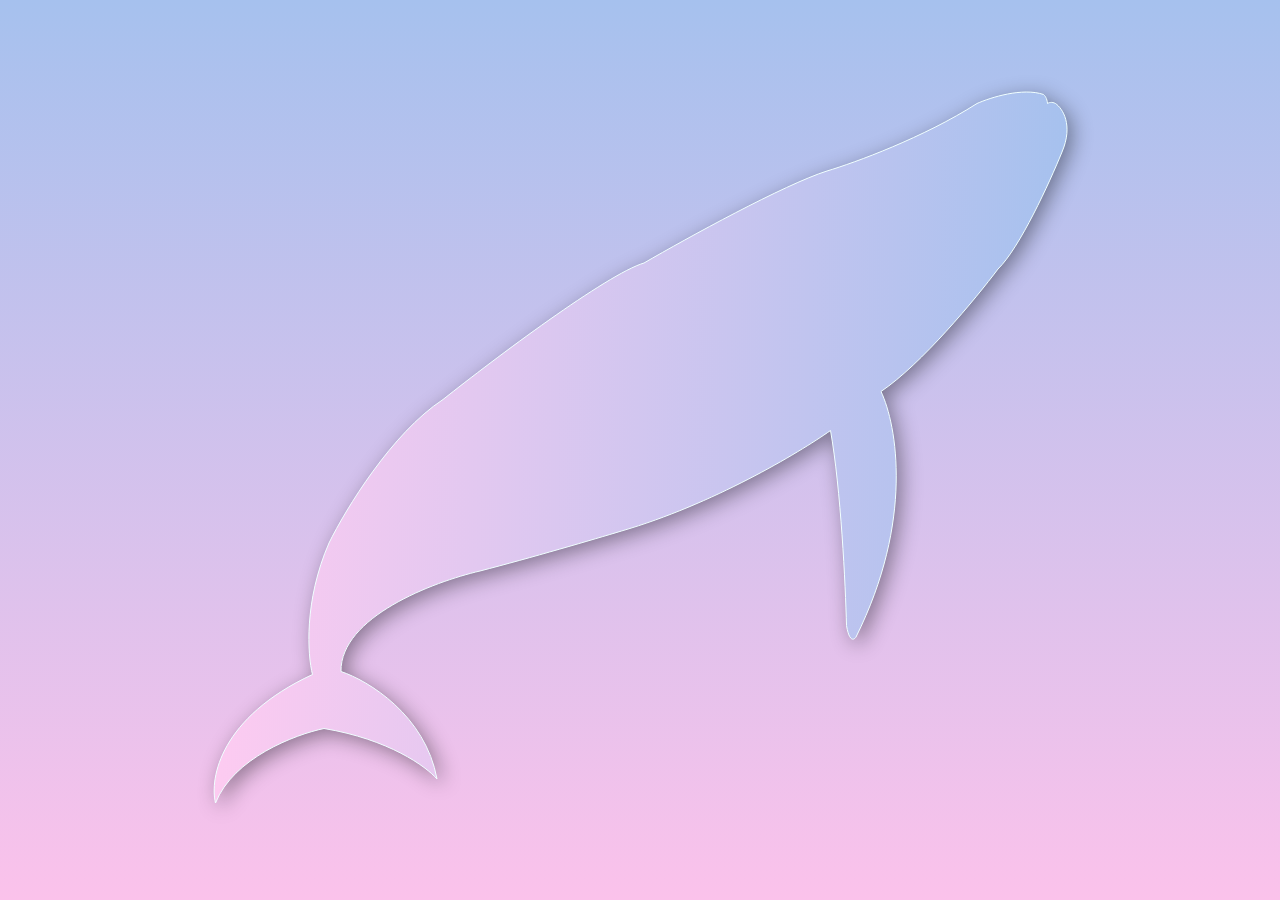
<file: 241220/index.html>
<!DOCTYPE html>
<html lang="ko">
  <head>
    <meta charset="UTF-8" />
    <meta name="viewport" content="width=device-width, initial-scale=1.0" />
    <title>Document</title>
    <style>
      * {
        margin: 0;
        padding: 0;
        box-sizing: border-box;
      }

      body {
        width: 100%;
        height: 100vh;
        display: flex;
        justify-content: center;
        align-items: center;
        background-image: linear-gradient(to top, #fbc2eb 0%, #a6c1ee 100%);
      }

      svg {
        filter: drop-shadow(5px 5px 10px rgba(4, 4, 8, 0.4));
        path {
          stroke: azure;
          /* fill: #fdcbf1; */
        }
      }
    </style>
  </head>
  <body>
    <main>
      <svg width="855" height="714" viewBox="0 0 855 714" fill="none">
        <defs>
          <linearGradient id="gradient" x1="0%" y1="0%" x2="100%" y2="0%">
            <stop offset="0%" stop-color="#fdcbf1" />
            <stop offset="100%" stop-color="#a6c1ee" />
          </linearGradient>
        </defs>
        <path
          d="M116 452C90.8 510 94.5 563.833 99.5 583.5C7.49998 626.3 -3.5 687 2.50001 712C20.5 666.8 82.3333 643.5 111 637.5C175.8 648.3 213.333 675.667 224 688C212.4 624 155.167 589.667 128 580.5C127.2 526.1 220.333 490.833 267 480C316.6 467.2 382 448 408.5 440C499.3 413.6 585.667 362 617.5 339.5C627.9 398.3 632.5 494 633.5 534.5C636.3 551.3 641 549.167 643 546C701 429.6 683.833 333.833 668 300.5C708.4 273.3 762.833 207.5 785 178C806.6 157.2 836.667 91.3333 849 61C860.6 33.8 849.5 17.3333 842.5 12.5C838.9 10.5 835.667 11.6667 834.5 12.5C834.1 7.29998 831.667 4.33332 830.5 3.49999C809.7 -3.70001 777.5 6.49999 764 12.5C710.8 46.5 641.833 71.6667 614 80C571.2 93.6 474.167 147 431 172C393.8 183.2 281.5 267.667 230 308.5C178.8 342.1 132.667 418.167 116 452Z"
          fill="url(#gradient)"
        />
      </svg>
    </main>
  </body>
</html>
</file>
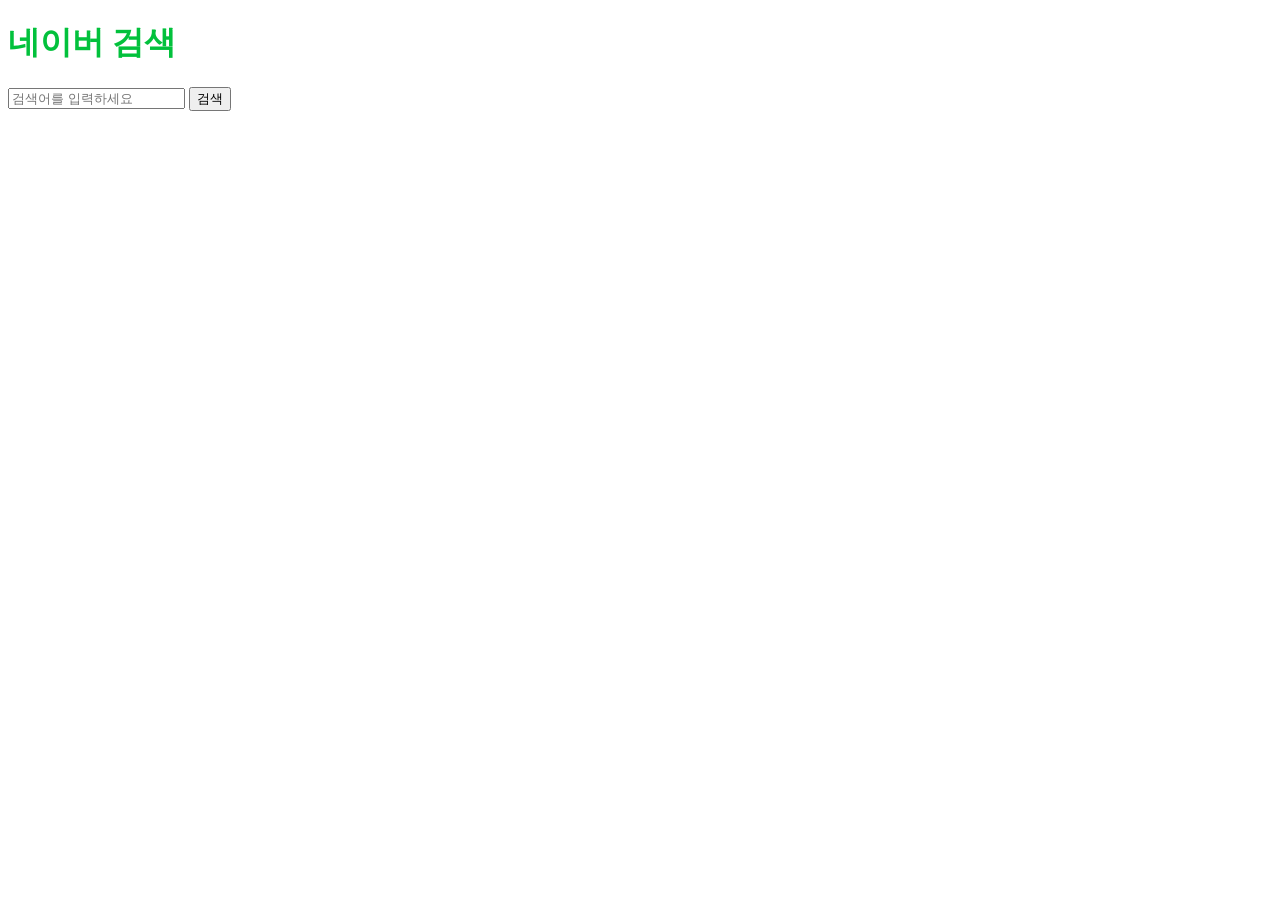
<file: 241224/index.html>
<!DOCTYPE html>
<html lang="ko">
  <head>
    <meta charset="UTF-8" />
    <meta name="viewport" content="width=device-width, initial-scale=1.0" />
    <link rel="stylesheet" href="./style.css" />
    <script defer src="./script.js"></script>
    <title>Document</title>
  </head>
  <body>
    <h1>네이버 검색</h1>
    <form action="http://localhost:3000" method="get">
      <input id="word" type="text" placeholder="검색어를 입력하세요" />
      <input type="submit" value="검색" />
    </form>
  </body>
</html>
</file>
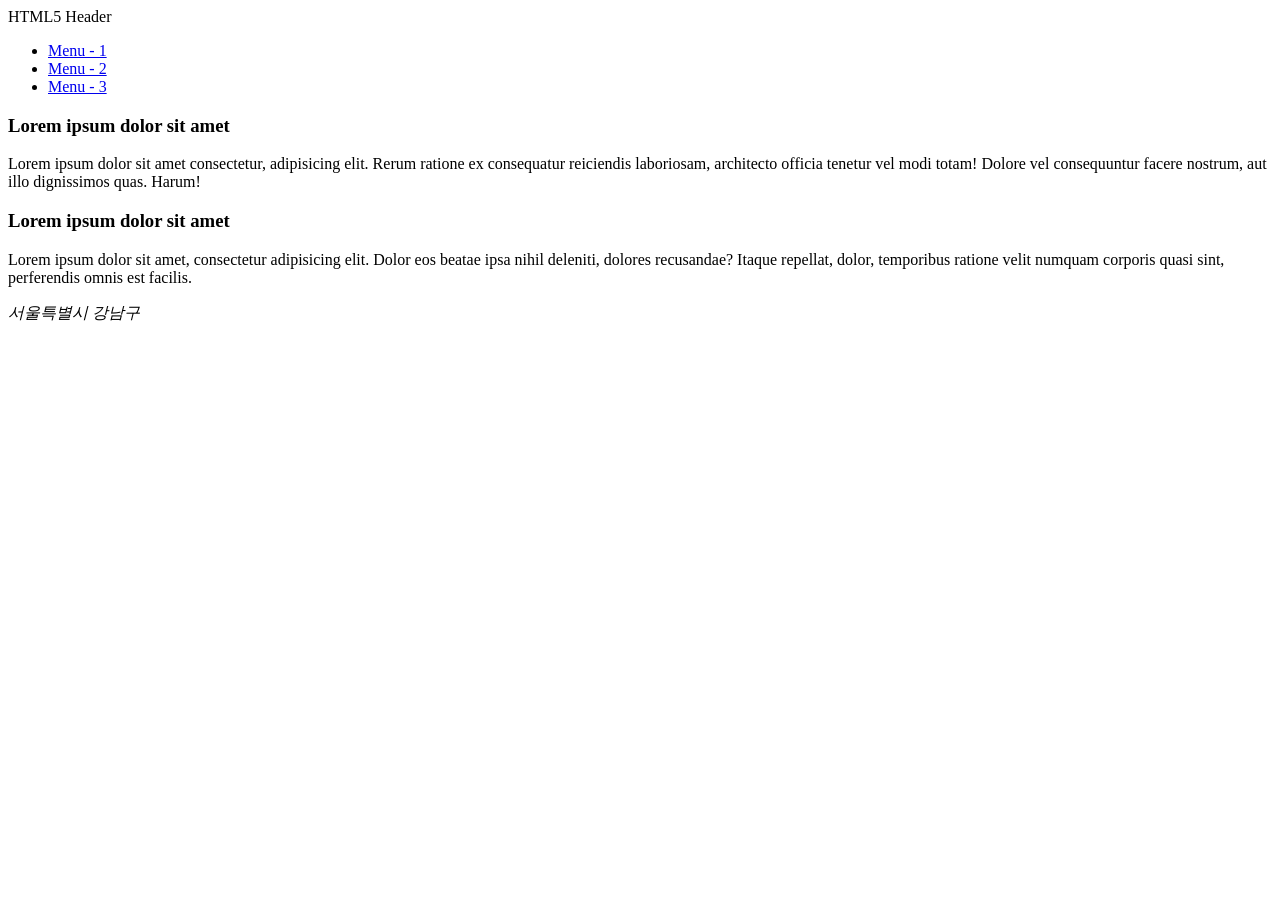
<file: 250103/index.html>
<!DOCTYPE html>
<html lang="ko">
  <head>
    <meta charset="UTF-8" />
    <meta name="viewport" content="width=device-width, initial-scale=1.0" />
    <title>Document</title>
  </head>
  <body>
    <header>HTML5 Header</header>
    <nav>
      <ul>
        <li><a href="#">Menu - 1</a></li>
        <li><a href="#">Menu - 2</a></li>
        <li><a href="#">Menu - 3</a></li>
      </ul>
    </nav>
    <a href="#"></a>
    <section>
      <article>
        <h1>Lorem ipsum dolor sit amet</h1>
        <p>
          Lorem ipsum dolor sit amet consectetur, adipisicing elit. Rerum
          ratione ex consequatur reiciendis laboriosam, architecto officia
          tenetur vel modi totam! Dolore vel consequuntur facere nostrum, aut
          illo dignissimos quas. Harum!
        </p>
      </article>
      <article>
        <h1>Lorem ipsum dolor sit amet</h1>
        <p>
          Lorem ipsum dolor sit amet, consectetur adipisicing elit. Dolor eos
          beatae ipsa nihil deleniti, dolores recusandae? Itaque repellat,
          dolor, temporibus ratione velit numquam corporis quasi sint,
          perferendis omnis est facilis.
        </p>
      </article>
    </section>
    <footer>
      <address>서울특별시 강남구</address>
    </footer>
  </body>
</html>
</file>
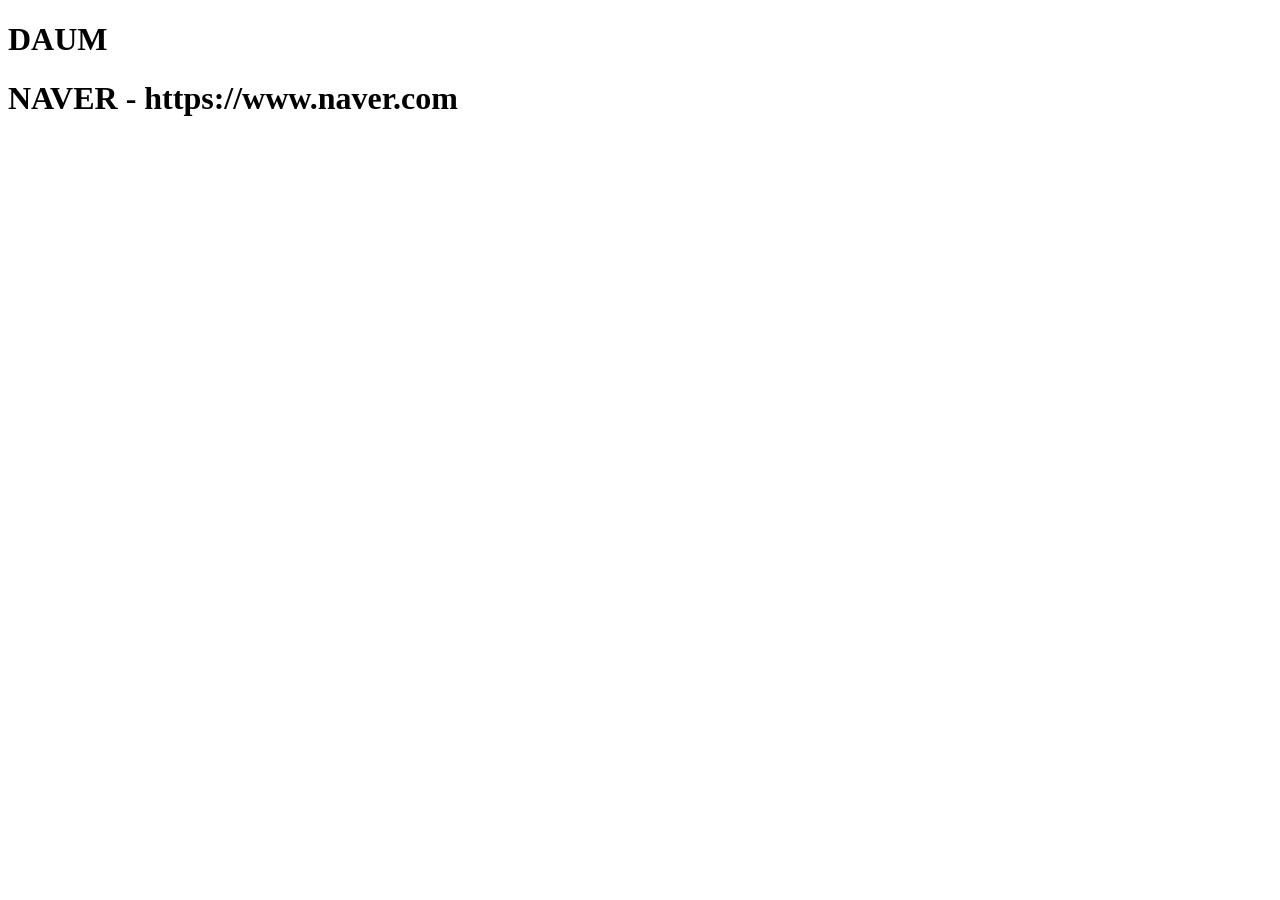
<file: 250106/index.html>
<!DOCTYPE html>
<html lang="ko">
  <head>
    <meta charset="UTF-8" />
    <meta name="viewport" content="width=device-width, initial-scale=1.0" />
    <title>Document</title>
    <style>
      a {
        text-decoration: none;
        color: inherit;
        &:link::after {
          content: " - " attr(href);
        }
      }
    </style>
  </head>
  <body>
    <h1>
      <a>DAUM</a>
    </h1>
    <h1>
      <a href="https://www.naver.com">NAVER</a>
    </h1>
  </body>
</html>
</file>
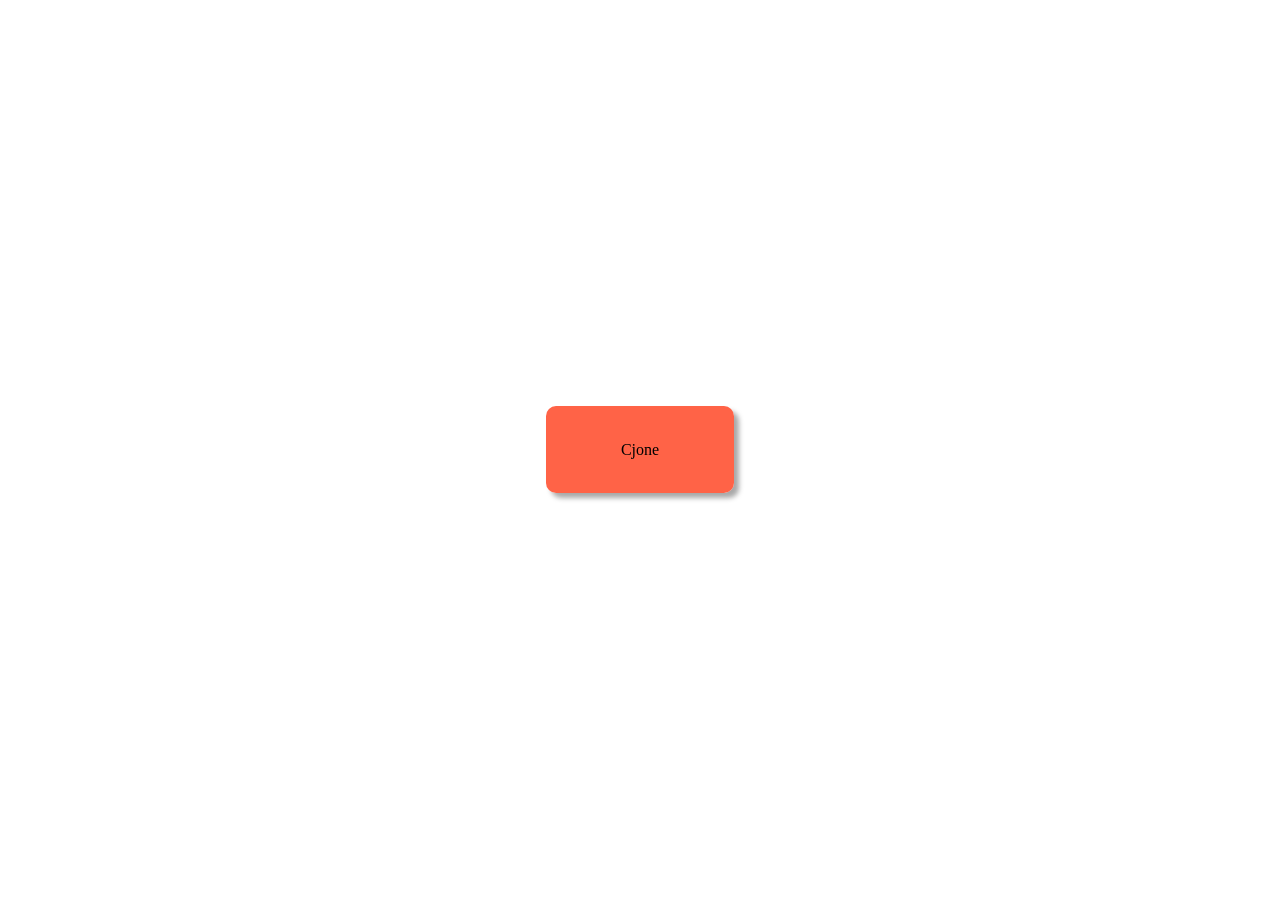
<file: 250107/index.html>
<!DOCTYPE html>
<html lang="ko">
  <head>
    <meta charset="UTF-8" />
    <meta name="viewport" content="width=device-width, initial-scale=1.0" />
    <title>Document</title>
    <style>
      @import url("https://fonts.googleapis.com/css2?family=Playwrite+AU+SA:wght@100..400&display=swap");

      @font-face {
        font-family: "cjone";
        src: url("./fonts/CJ_ONLYONE_NEW_title_Medium.woff");
      }

      * {
        margin: 0;
        padding: 0;
        box-sizing: border-box;
      }

      body {
        width: 100%;
        height: 100vh;
        display: flex;
        justify-content: center;
        align-items: center;
      }

      a {
        text-decoration: none;
        color: inherit;
        /* border: 10px solid #fff; */
        border-radius: 10px;
        box-shadow: 5px 5px 5px #a9a9a9;
        padding: 35px 75px;
        background: tomato;
      }

      /* #button {
        width: 150px;
        height: 70px;
        background: #ff6a00;
        color: #fff;
        border: 10px solid #fff;
        border-radius: 10px;
        box-shadow: 5px 5px 5px #a9a9a9;
        text-align: center;
        a {
          display: inline-block;
          line-height: 50px;
          text-decoration: none;
          color: inherit;
          font-family: "cjone";
        }
      } */
    </style>
  </head>
  <body>
    <div id="button">
      <a href="#">Cjone</a>
    </div>
  </body>
</html>
</file>
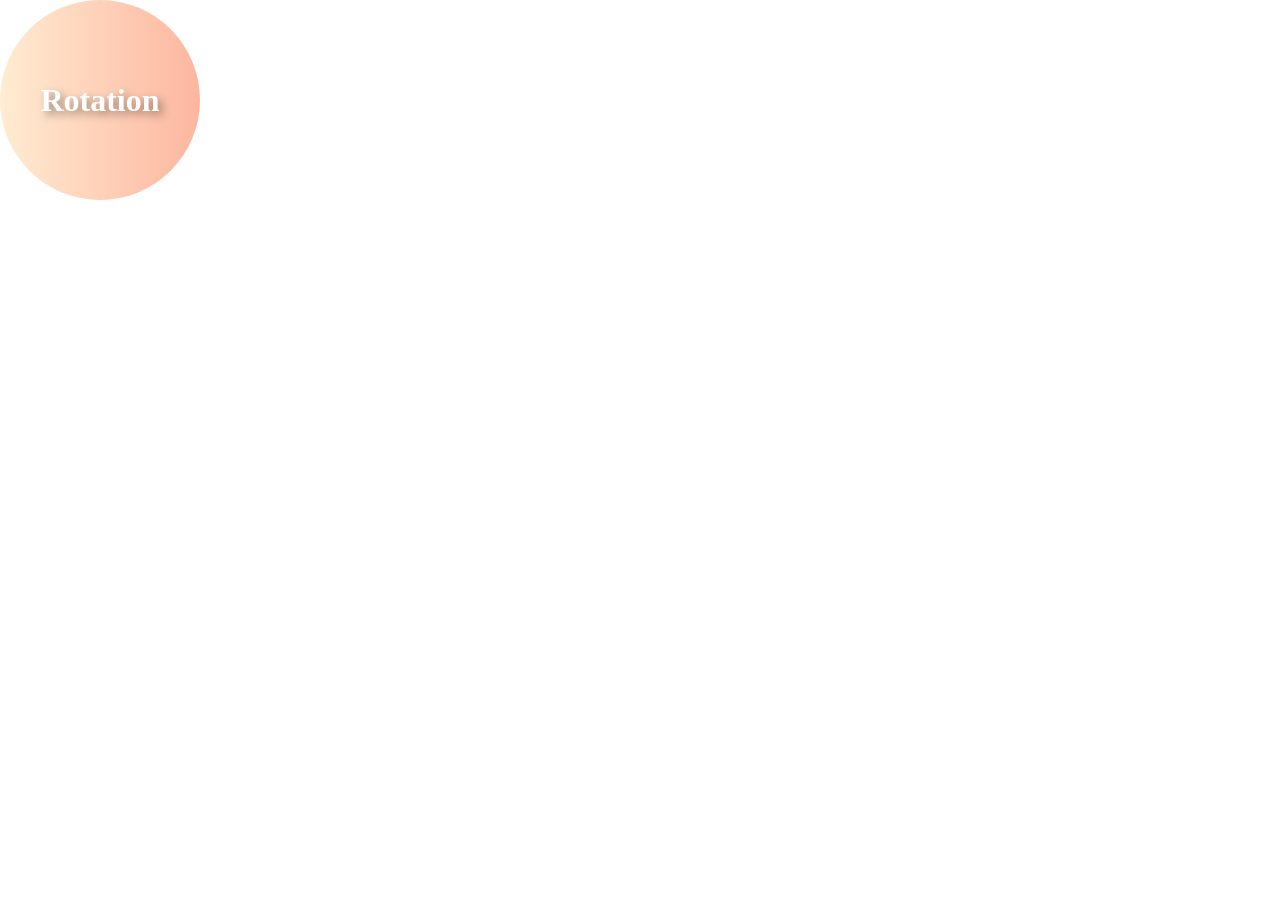
<file: 250110/index.html>
<!DOCTYPE html>
<html lang="ko">
  <head>
    <meta charset="UTF-8" />
    <meta name="viewport" content="width=device-width, initial-scale=1.0" />
    <title>Document</title>
    <style>
      * {
        margin: 0;
        padding: 0;
        box-sizing: border-box;
      }

      #box {
        position: absolute;
        width: 200px;
        height: 200px;
        background: linear-gradient(to right, #ffecd2, #fcb69f);
        border-radius: 50%;
        text-align: center;
        line-height: 200px;
        color: #fff;
        /* animation-name: circle;
        animation-duration: 2s;
        animation-timing-function: linear;
        animation-iteration-count: infinite;
        animation-direction: alternate; */

        animation: circle 2s linear none infinite alternate;
        &:hover {
          animation-play-state: paused;
        }
        h1 {
          text-shadow: 4px 4px 8px rgba(0, 0, 0, 0.4);
        }
      }

      @keyframes circle {
        from {
          left: 0;
          transform: rotate(0deg);
        }

        50% {
          left: 500px;
        }

        to {
          left: 500px;
          transform: rotate(360deg);
        }
      }
    </style>
  </head>
  <body>
    <div id="box">
      <h1>Rotation</h1>
    </div>
  </body>
</html>
</file>
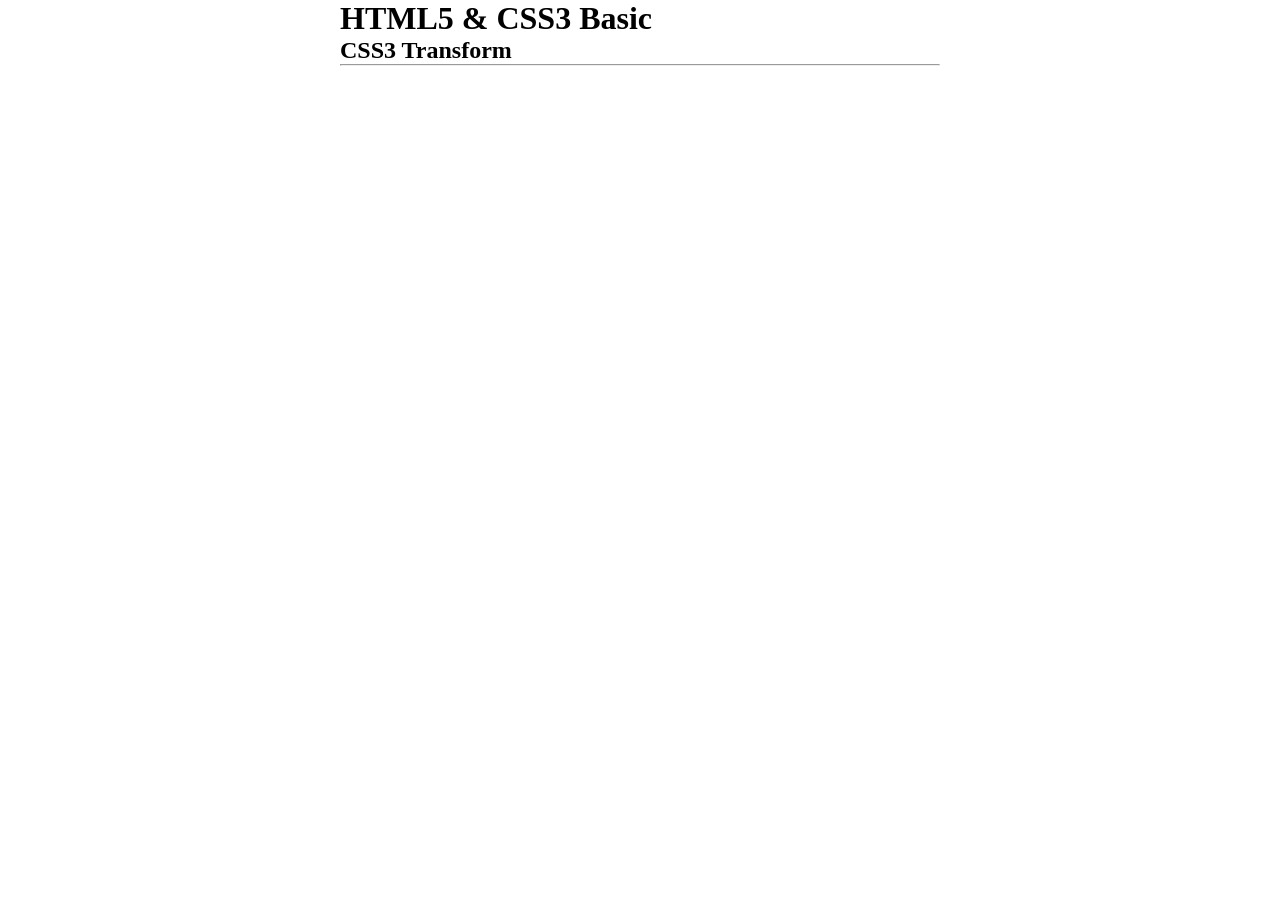
<file: 250113/index.html>
<!DOCTYPE html>
<html lang="ko">
  <head>
    <meta charset="UTF-8" />
    <meta name="viewport" content="width=device-width, initial-scale=1.0" />
    <title>Document</title>
    <style>
      * {
        margin: 0;
        padding: 0;
        box-sizing: border-box;
      }

      body {
        width: 600px;
        margin: 0 auto;
      }

      #canvas {
        width: 100%;
        height: 670px;
        position: relative;
        perspective: 1480px;
        #merry {
          position: absolute;
          left: 50%;
          top: 30px;
          transform-style: preserve-3d;
          animation: merrygoround 30s linear none infinite;
          .face {
            position: absolute;
            left: 0;
            top: 0;
            margin-left: -115px;
            backface-visibility: hidden;
            transform-style: preserve-3d;
            .cell {
              width: 230px;
              height: 150px;
              margin-bottom: 8px;
              background: url("https://flexible.img.hani.co.kr/flexible/normal/640/474/imgdb/original/2024/1228/20241228500149.jpg")
                center/cover no-repeat;
              transition: all 0.5s;
              &:hover {
                transform: scale(1.2) translateZ(50px);
              }
            }
            &:nth-child(1) {
              transform: rotateY(0deg) translateZ(-370px);
            }
            &:nth-child(2) {
              transform: rotateY(36deg) translateZ(-370px);
            }
            &:nth-child(3) {
              transform: rotateY(72deg) translateZ(-370px);
            }
            &:nth-child(4) {
              transform: rotateY(108deg) translateZ(-370px);
            }
            &:nth-child(5) {
              transform: rotateY(144deg) translateZ(-370px);
            }
            &:nth-child(6) {
              transform: rotateY(180deg) translateZ(-370px);
            }
            &:nth-child(7) {
              transform: rotateY(216deg) translateZ(-370px);
            }
            &:nth-child(8) {
              transform: rotateY(252deg) translateZ(-370px);
            }
            &:nth-child(9) {
              transform: rotateY(288deg) translateZ(-370px);
            }
            &:nth-child(10) {
              transform: rotateY(324deg) translateZ(-370px);
            }
          }
        }
      }

      @keyframes merrygoround {
        from {
          transform: rotateY(0deg);
        }
        to {
          transform: rotateY(360deg);
        }
      }
    </style>
  </head>
  <body>
    <h1>HTML5 & CSS3 Basic</h1>
    <h2>CSS3 Transform</h2>
    <hr />
    <div id="canvas">
      <div id="merry">
        <div class="face">
          <div class="cell"></div>
          <div class="cell"></div>
          <div class="cell"></div>
          <div class="cell"></div>
        </div>
        <div class="face">
          <div class="cell"></div>
          <div class="cell"></div>
          <div class="cell"></div>
          <div class="cell"></div>
        </div>
        <div class="face">
          <div class="cell"></div>
          <div class="cell"></div>
          <div class="cell"></div>
          <div class="cell"></div>
        </div>
        <div class="face">
          <div class="cell"></div>
          <div class="cell"></div>
          <div class="cell"></div>
          <div class="cell"></div>
        </div>
        <div class="face">
          <div class="cell"></div>
          <div class="cell"></div>
          <div class="cell"></div>
          <div class="cell"></div>
        </div>
        <div class="face">
          <div class="cell"></div>
          <div class="cell"></div>
          <div class="cell"></div>
          <div class="cell"></div>
        </div>
        <div class="face">
          <div class="cell"></div>
          <div class="cell"></div>
          <div class="cell"></div>
          <div class="cell"></div>
        </div>
        <div class="face">
          <div class="cell"></div>
          <div class="cell"></div>
          <div class="cell"></div>
          <div class="cell"></div>
        </div>
        <div class="face">
          <div class="cell"></div>
          <div class="cell"></div>
          <div class="cell"></div>
          <div class="cell"></div>
        </div>
        <div class="face">
          <div class="cell"></div>
          <div class="cell"></div>
          <div class="cell"></div>
          <div class="cell"></div>
        </div>
      </div>
    </div>
  </body>
</html>
</file>
<file: 241224/style.css>
@import url("./reset.css");
</file>
